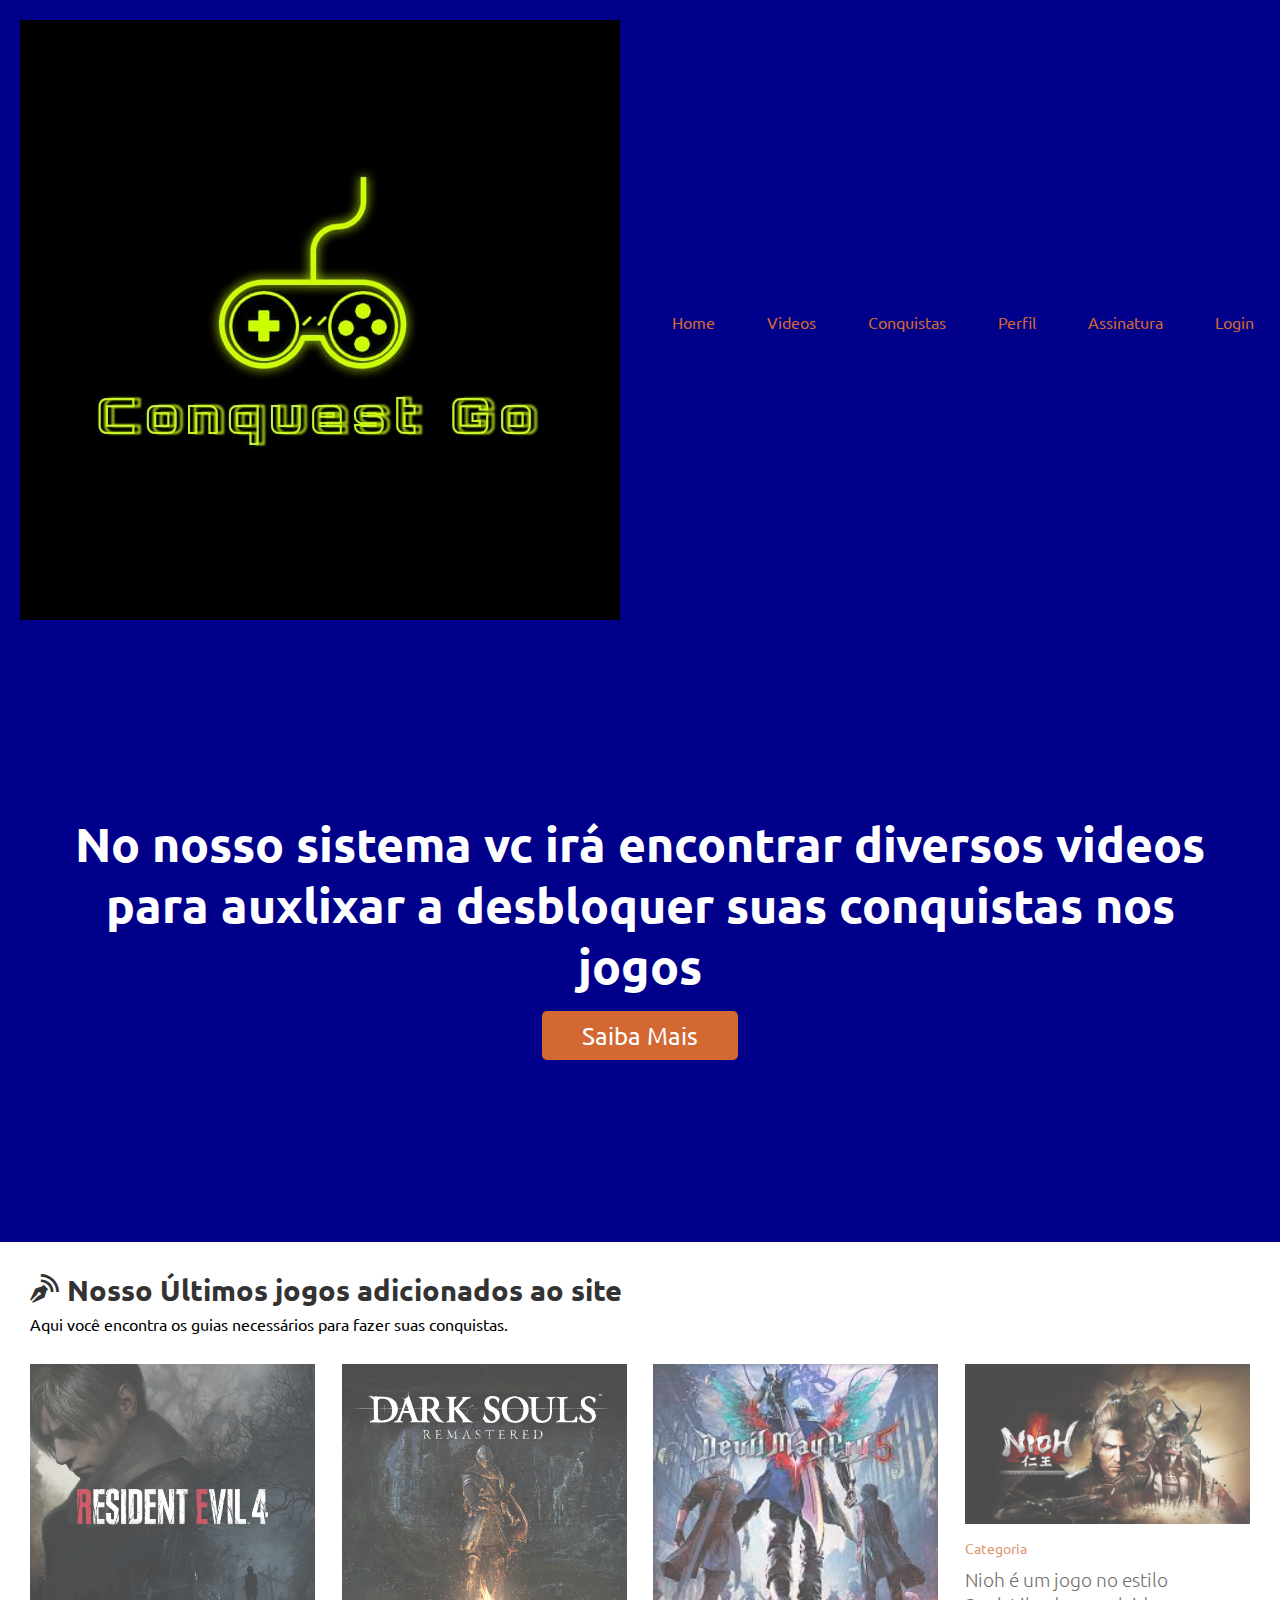
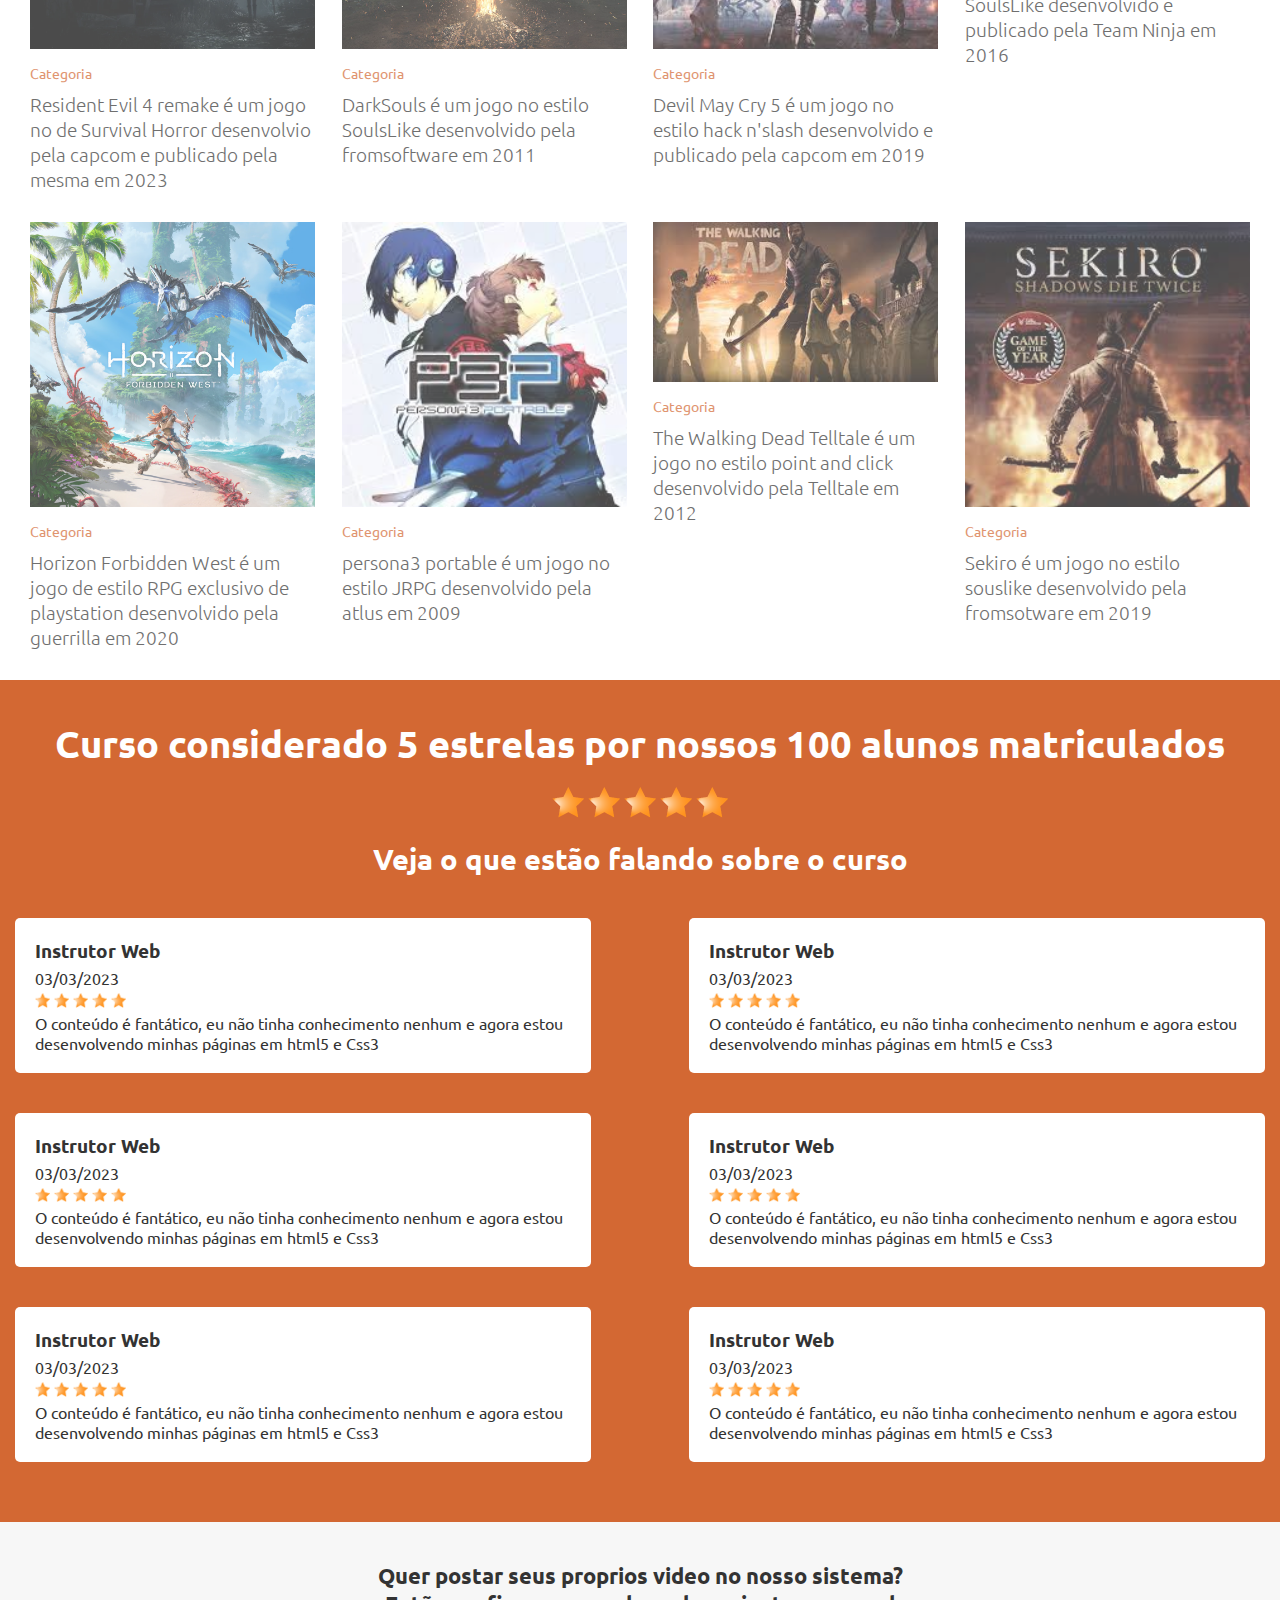
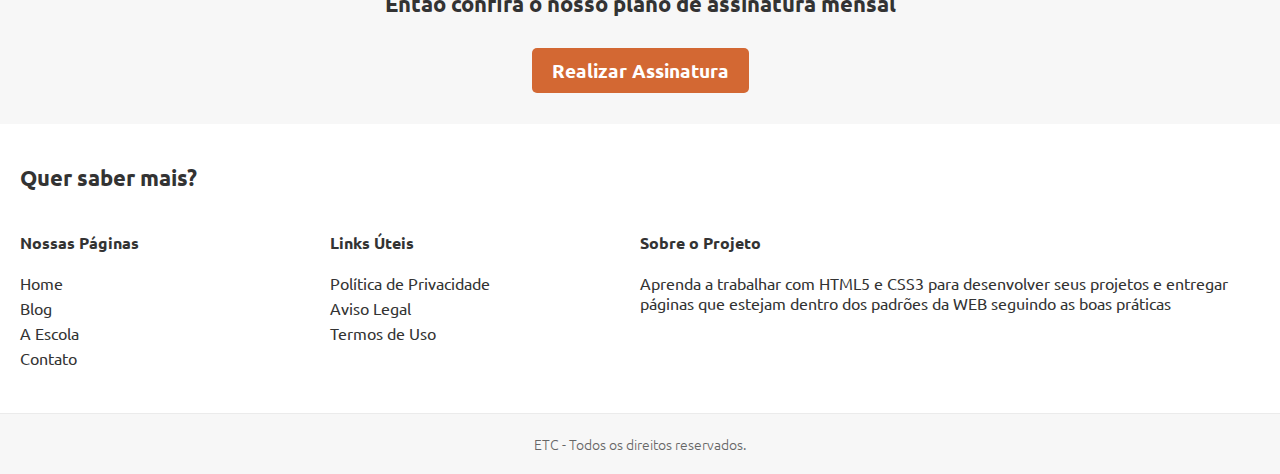
<file: CONQUESTGO/PROJ-VERSAO-FINAL/proj_final/index.html>
<!DOCTYPE html>
<html lang="pt-br">

<head>
    <meta charset="UTF-8">
    <meta http-equiv="X-UA-Compatible" content="IE=edge">
    <meta name="viewport" content="width=device-width, initial-scale=1.0">
    <link rel="preconnect" href="https://fonts.googleapis.com">
    <link rel="preconnect" href="https://fonts.gstatic.com" crossorigin>
    <link href="https://fonts.googleapis.com/css2?family=Ubuntu:wght@300;400;500&display=swap" rel="stylesheet">
    <link href="css/boot.css" rel="stylesheet">
    <link href="css/style.css" rel="stylesheet">
    <link href="css/fonticon.css" rel="stylesheet">
    <link rel="stylesheet" href="css/modal.css">
    <link rel="stylesheet" href="css/login.css">
    
    <title>ConquestGo</title>
</head>

<body>
    <!--DOBRA CABEÇALHO-->

    <header class="main_header">
        <div class="main_header_content">
            <a href="#" class="logo">
                <img src="img/logo.jpg" alt="Bem vindo ao site ConquestGo"
                    title="Bem vindo ao site de guia de jogos e conquistas ConquestGo"></a>

            <nav class="main_header_content_menu">
                <ul>
                    <li><a href="">Home</a></li>
                    <li><a href="">Videos</a></li>
                    <li><a href="">Conquistas</a></li>
                    <li><a href="#">Perfil</a></li>
                    <li><a href="#">Assinatura</a></li>
                    <li><a href="#" class="modal-link">Login</a></li>
                </ul>
            </nav>
        </div>
    </header>
    <!--FIM DOBRA CABEÇALHO-->

    <!-- POP LOGIN -->
    <div class="overlay"></div>
    <div class="modal">
        <div class="div_login">
            <form action="opcao.html" method="get">
                <h1>Login</h1>
                <br>
                <input type="text" name="name" placeholder="Nome" class="input">
                <br><br>
                <input type="password" name="password" placeholder="Senha" class="input">
                <br><br>
                <button class="button">Enviar</button>
            </form>
        </div>
    </div>

    <!-- FIM POP LOGIN -->



    <!--DOBRA PALCO PRINCIPAL-->

    <!--1ª DOBRA-->
    <main>
        <div class="main_cta">
            <article class="main_cta_content">
                <div class="main_cta_content_spacer">
                    <header>
                        <h1>No nosso sistema vc irá encontrar diversos videos<br> para auxlixar a desbloquer suas conquistas nos jogos
                        </h1>
                    </header>
                    <p><a href="#" class="btn">Saiba Mais</a></p>
                </div>
            </article>
        </div>
        <!--FIM 1ª DOBRA-->

        <!--INICIO SESSÃO SESSÃO DE ARTIGOS-->
        <section class="main_blog">
            <header class="main_blog_header">
                <h1 class="icon-blog">Nosso Últimos jogos adicionados ao site</h1>
                <p>Aqui você encontra os guias necessários para fazer suas conquistas.</p>
            </header>

            <article>
                <a href="#">
                    <img src="img/RE4.webp" width="200" alt="Imagem post" title="Imagem Post">
                </a>
                <p><a href="" class="category">Categoria</a></p>
                <h2><a href="" class="title">Resident Evil 4 remake é um jogo no de Survival Horror desenvolvio pela capcom e publicado pela mesma em 2023</a></h2>
            </article>

            <article>
                <a href="#">
                    <img src="img/DarkSouls.png" width="200" alt="Imagem post" title="Imagem Post">
                </a>
                <p><a href="" class="category">Categoria</a></p>
                <h2><a href="" class="title">DarkSouls é um jogo no estilo SoulsLike desenvolvido pela fromsoftware em 2011 </a></h2>
            </article>

            <article>
                <a href="#">
                    <img src="img/DMC.jpg" width="200" alt="Imagem post" title="Imagem Post">
                </a>
                <p><a href="" class="category">Categoria</a></p>
                <h2><a href="" class="title">Devil May Cry 5 é um jogo no estilo hack n'slash desenvolvido e publicado pela capcom em 2019</a></h2>
            </article>

            <article>
                <a href="#">
                    <img src="img/Nioh.jpg" width="" alt="Imagem post" title="Imagem Post">
                </a>
                <p><a href="" class="category">Categoria</a></p>
                <h2><a href="" class="title">Nioh é um jogo no estilo SoulsLike desenvolvido e publicado pela Team Ninja em 2016</a></h2>
            </article>

            <article>
                <a href="#">
                    <img src="img/HorizonForbidden.webp" width="" alt="Imagem post" title="Imagem Post">
                </a>
                <p><a href="" class="category">Categoria</a></p>
                <h2><a href="" class="title">Horizon Forbidden West é um jogo  de estilo RPG exclusivo de playstation desenvolvido pela guerrilla em 2020</a></h2>
            </article>

            <article>
                <a href="#">
                    <img src="img/persona3.jpg" width="" alt="Imagem post" title="Imagem Post">
                </a>
                <p><a href="" class="category">Categoria</a></p>
                <h2><a href="" class="title">persona3 portable é um jogo no estilo JRPG desenvolvido pela atlus em 2009</a></h2>
            </article>

            <article>
                <a href="#">
                    <img src="img/twd.jpg" width="" alt="Imagem post" title="Imagem Post">
                </a>
                <p><a href="" class="category">Categoria</a></p>
                <h2><a href="" class="title">The Walking Dead Telltale é um jogo no estilo point and click desenvolvido pela Telltale em 2012</a></h2>
            </article>

            <article>
                <a href="#">
                    <img src="img/Sekiro.jpg" width="" alt="Imagem post" title="Imagem Post">
                </a>
                <p><a href="" class="category">Categoria</a></p>
                <h2><a href="" class="title">Sekiro é um jogo no estilo souslike desenvolvido pela fromsotware em 2019</a></h2>
            </article>
        </section>

        <!--FIM SESSÃO SESSÃO DE ARTIGOS-->

        

            <!--INICIO DOBRA REVIEWS-->
            <div class="main_course_fullwidth" id="ancora">
                <div class="main_course_ratting_content">
                    <article class="main_course_rating_title">
                        <header>
                            <h2>Curso considerado 5 estrelas por nossos 100 alunos matriculados</h2>
                        </header>
                        <img src="img/star.png" alt="Estrela" title="Estrela">
                        <img src="img/star.png" alt="Estrela" title="Estrela">
                        <img src="img/star.png" alt="Estrela" title="Estrela">
                        <img src="img/star.png" alt="Estrela" title="Estrela">
                        <img src="img/star.png" alt="Estrela" title="Estrela">
                    </article>

                    <section class="main_course_ratting_content_comment">
                        <header>
                            <h2>Veja o que estão falando sobre o curso</h2>
                        </header>
                        <article>
                            <header>
                                <h3> Instrutor Web</h3>
                                <p>03/03/2023</p>
                                <img src="img/star.png" alt="Imagem" title="Imagem">
                                <img src="img/star.png" alt="Imagem" title="Imagem">
                                <img src="img/star.png" alt="Imagem" title="Imagem">
                                <img src="img/star.png" alt="Imagem" title="Imagem">
                                <img src="img/star.png" alt="Imagem" title="Imagem">
                            </header>
                            <p>O conteúdo é fantático, eu não tinha conhecimento nenhum e agora estou desenvolvendo
                                minhas
                                páginas em html5 e Css3</p>
                        </article>

                        <article>
                            <header>
                                <h3> Instrutor Web</h3>
                                <p>03/03/2023</p>
                                <img src="img/star.png" alt="Imagem" title="Imagem">
                                <img src="img/star.png" alt="Imagem" title="Imagem">
                                <img src="img/star.png" alt="Imagem" title="Imagem">
                                <img src="img/star.png" alt="Imagem" title="Imagem">
                                <img src="img/star.png" alt="Imagem" title="Imagem">
                            </header>
                            <p>O conteúdo é fantático, eu não tinha conhecimento nenhum e agora estou desenvolvendo
                                minhas
                                páginas em html5 e Css3</p>
                        </article>

                        <article>
                            <header>
                                <h3> Instrutor Web</h3>
                                <p>03/03/2023</p>
                                <img src="img/star.png" alt="Imagem" title="Imagem">
                                <img src="img/star.png" alt="Imagem" title="Imagem">
                                <img src="img/star.png" alt="Imagem" title="Imagem">
                                <img src="img/star.png" alt="Imagem" title="Imagem">
                                <img src="img/star.png" alt="Imagem" title="Imagem">
                            </header>
                            <p>O conteúdo é fantático, eu não tinha conhecimento nenhum e agora estou desenvolvendo
                                minhas
                                páginas em html5 e Css3</p>
                        </article>

                        <article>
                            <header>
                                <h3> Instrutor Web</h3>
                                <p>03/03/2023</p>
                                <img src="img/star.png" alt="Imagem" title="Imagem">
                                <img src="img/star.png" alt="Imagem" title="Imagem">
                                <img src="img/star.png" alt="Imagem" title="Imagem">
                                <img src="img/star.png" alt="Imagem" title="Imagem">
                                <img src="img/star.png" alt="Imagem" title="Imagem">
                            </header>
                            <p>O conteúdo é fantático, eu não tinha conhecimento nenhum e agora estou desenvolvendo
                                minhas
                                páginas em html5 e Css3</p>
                        </article>

                        <article>
                            <header>
                                <h3> Instrutor Web</h3>
                                <p>03/03/2023</p>
                                <img src="img/star.png" alt="Imagem" title="Imagem">
                                <img src="img/star.png" alt="Imagem" title="Imagem">
                                <img src="img/star.png" alt="Imagem" title="Imagem">
                                <img src="img/star.png" alt="Imagem" title="Imagem">
                                <img src="img/star.png" alt="Imagem" title="Imagem">
                            </header>
                            <p>O conteúdo é fantático, eu não tinha conhecimento nenhum e agora estou desenvolvendo
                                minhas
                                páginas em html5 e Css3</p>
                        </article>

                        <article>
                            <header>
                                <h3> Instrutor Web</h3>
                                <p>03/03/2023</p>
                                <img src="img/star.png" alt="Imagem" title="Imagem">
                                <img src="img/star.png" alt="Imagem" title="Imagem">
                                <img src="img/star.png" alt="Imagem" title="Imagem">
                                <img src="img/star.png" alt="Imagem" title="Imagem">
                                <img src="img/star.png" alt="Imagem" title="Imagem">
                            </header>
                            <p>O conteúdo é fantático, eu não tinha conhecimento nenhum e agora estou desenvolvendo
                                minhas
                                páginas em html5 e Css3</p>
                        </article>
                    </section>
                </div>
            </div>
        </section>
       
        <!-- INICIO DOBRA TUTOR -->
        
    </main>

    <!-- INICIO DOBRA RODAPÉ -->
    <section class="main_optin_footer">
        <div class="main_optin_footer_content">
            <header>
                <h1>Quer postar seus proprios video no nosso sistema?<br>Então confira o nosso plano de assinatura mensal</h1>
            </header>
            <article>
                <header>
                    <h2><a href="#" class="btn">Realizar Assinatura</a></h2>
                </header>
            </article>
        </div>
    </section>

    <section class="main_footer">
        <header>
            <h1>Quer saber mais?</h1>
        </header>

        <article class="main_footer_our_pages">
            <header>
                <h2>Nossas Páginas</h2>
            </header>
            <ul>
                <li><a href="#">Home</a></li>
                <li><a href="#">Blog</a></li>
                <li><a href="#">A Escola</a></li>
                <li><a href="#">Contato</a></li>
            </ul>
        </article>

        <article class="main_footer_links">
            <header>
                <h2>Links Úteis</h2>
            </header>
            <ul>
                <li><a href="#">Política de Privacidade</a></li>
                <li><a href="#">Aviso Legal</a></li>
                <li><a href="#">Termos de Uso</a></li>
            </ul>
        </article>

        <article class="main_footer_about">
            <header>
                <h2>Sobre o Projeto</h2>
            </header>
            <p>Aprenda a trabalhar com HTML5 e CSS3 para desenvolver seus projetos e entregar páginas que estejam dentro
                dos padrões da WEB seguindo as boas práticas</p>
        </article>
    </section>
    <footer class="main_footer_rights">
        <p>ETC - Todos os direitos reservados.</p>
    </footer>
    <!-- FIM DOBRA RODAPÉ -->
</body>
<script>
    // Seleciona o link e a janela modal
    var link = document.querySelector('.modal-link');
    var modal = document.querySelector('.modal');
    var overlay = document.querySelector('.overlay');

    // Adiciona um listener de evento para o link
    link.addEventListener('click', function (event) {
        event.preventDefault(); // previne o comportamento padrão do link (navegar para outra página)

        overlay.style.display = 'block'; // exibe a camada escura
        modal.style.display = 'block'; // exibe a janela modal
    });

    // Adiciona um listener de evento para a camada escura
    overlay.addEventListener('click', function () {
        overlay.style.display = 'none'; // oculta a camada escura
        modal.style.display = 'none'; // oculta a janela modal
    });
</script>

</html>
</file>
<file: CONQUESTGO/PROJ-VERSAO-FINAL/proj_final/css/boot.css>
*{
    padding: 0;
    margin: 0;
    box-sizing: border-box;
    text-decoration: none;
    font-size: 1em;
    font-family: 'Ubuntu', sans-serif;
}
</file>
<file: CONQUESTGO/PROJ-VERSAO-FINAL/proj_final/css/style.css>
/*Topo*/
.main_header {
    width: 100%;
    background-color:darkblue;


}

.main_header .main_header_content {
    max-width: 1300px;
    margin: 0 auto;
    display: flex;
    flex-wrap: wrap;
}

.main_header .main_header_content .logo {
    flex-basis: 330px;
    padding: 20px;
    width: 290px;
}

.main_header .main_header_content .main_header_content_menu {
    flex-basis: calc(100% - 330px);
    display: flex;
    justify-content: flex-end;
}

.main_header_content_menu ul {
    display: flex;
    align-items: stretch;
}

.main_header_content_menu ul li {
    list-style: none;
    display: flex;
    align-items: center;

}

.main_header_content_menu ul li a{
    padding: 0 26px;
    display: flex;
    align-items: center;
    height: 100%;
    color:#d36833;
}

.main_header_content_menu ul li a:hover{
    color:#fff;
    background-color: #d36833;
}
/*FIM - TOPO*/


/*INICIO - 1ª DOBRA*/

.main_cta{
    width:100%;
    background-color:darkblue; 
    background-repeat: no-repeat;
    background-position: center center;
    background-size: cover;
}
.main_cta .main_cta_content{
    max-width: 1300px;
    margin:0 auto;
}
.main_cta .main_cta_content h1{
    font-size: 3em;
    color:#fff;
    font-weight: 700;
    text-align: center;
}

.main_cta .main_cta_content p{
    font-size: 1.875em;
    color: #fff;
    font-weight: 400;
    text-align: center;
    margin: 20px 0;
}
.main_cta .main_cta_content .btn{
    background-color: #d36833;
    color:#fff;
    font-size: 0.8em;
    padding: 10px 40px;
    border-radius: 5px;
    -moz-border-radius:5px;
    -webkit-border-radius:5px;
}

.main_cta .main_cta_content .main_cta_content_spacer{
    margin:0 auto;
    max-width: 1300px;
    padding: 170px 40px;
}

/*FIM - 1ª DOBRA*/

/*INICIO SESSÃO DE ARTIGOS*/
.main_blog{
    max-width: calc(1300px - 40px);
    padding:0 20px;
    margin: 0 auto;
    display: flex;
    justify-content: space-between;
    flex-wrap: wrap;

}

.main_blog_header{
    flex-basis: 100%;
    margin: 30px 0;
}

.main_blog_header h1{
color:#333;
margin-bottom: 5px;
font-size: 1.8em;
}

.main_blog article{
flex-basis: calc(25% - 20px);
margin-bottom: 30px;
opacity: 0.7;
}


.main_blog article:hover{
     opacity:1;
    }

    
.main_blog article p{
   margin: 10px 0;
  
}

.main_blog article img{
    width: 100%;
}

.category{
    margin: 10px 0;
    font-size: 0.875em;
    color:#d36833;
}

.main_blog article h2{
    font-weight: 300;
    color:#333;
    font-size: 1.2em;
}

.main_blog article h2 a{
    color:#333;
}
/*FIM SESSÃO DE ARTIGOS*/


/*INICIO SESSÃO OPTIN*/

.opt_in{
    width: 100%;
    background-color: #2d3142;
    margin: 40px 0;

}
.opt_in_content{
    max-width: calc(1300px - 40px);
    padding: 40px 20px;
    margin: 0 auto;
    display: flex;
}
.opt_in_content header, .opt_in_content form{
    flex-basis: 50%;

}

.opt_in_content header h1{
    color:#fff;
    margin-right: 20px;
    text-align: right;
    font-size: 1.2em;
    font-weight:400;
}

.opt_in_content header p{
    color:#fff;
    margin-right: 20px;
    text-align: right;
    font-size: 0.875em;
}

.opt_in_content form{
    display: flex;
    justify-content:space-between ;

}

.opt_in_content form input[type=text]{
    flex-basis: 37%;
    border-radius: 10px;
    -moz-border-radius: 10px;
    -webkit-border-radius: 10px;
    border: none;
    padding: 0 10px;
}

.opt_in_content form input[type=email]{
    flex-basis: 37%;
    border-radius: 10px;
    -moz-border-radius: 10px;
    -webkit-border-radius: 10px;
    border: none;
    padding: 0 10px;
}

.opt_in_content form button{
    flex-basis: 20%;
    border-radius: 10px;
    background-color:#d36833;
    color: #fff;
    border: none;
    font-size: 0.875em;
}
/*FIM SESSÃO OPTIN*/

/*INCICIO DOBRA CURSOS*/
.main_course{
    width:100%;
}

.main_course_header{
    max-width: 780px;
    margin: 0 auto;
    text-align: center;
    color: #333;
    margin-bottom: 40px;
}

.main_course_header img{
    margin-bottom: 20px;
}

.main_course_header h1{
    font-size: 3em;
    margin-bottom: 10px;
    color: #333;
}

.main_course_content{
    max-width: 1300px;
    margin: 0 auto;
    display: flex;
    flex-wrap: wrap;
    justify-content: space-around;
    margin-bottom: 40px;
    

}
.main_course_content article{
    flex-basis:48%;
    margin: 20px 0;
    background-color: #ebebeb;
    border-radius: 5px;
    -moz-border-radius:5px;
    -webkit-border-radius:5px;
    padding: 20px;
}

.main_course_content article h2{
    font-size: 1.3em;
    color: #333;
    margin-bottom: 4px;
}

.main_course_content article p{
    font-size: 0.9em;
    color: #333;
    
}
/*FIM DOBRA CURSOS*/

/*INICIO DOBRA REVIEWS*/
.main_course_fullwidth{
    width: 100%;
    background-color: #d36833;
    padding: 40px 0;
}

.main_course_ratting_content{
    max-width: 1300px;
    margin: 0 auto;
}

.main_course_rating_title{
    color:#fff;
    text-align: center;
}

.main_course_rating_title h2{
    font-size: 2.4em;
    margin-bottom: 20px;
}

.main_course_ratting_content_comment{
    display: flex;
    flex-wrap: wrap;
    justify-content: space-between;
}

.main_course_ratting_content_comment>header{
    flex-basis: 100%;
    color:#fff;
    text-align: center;
    margin-top:20px;
    font-size: 1.8em;
    margin-bottom:20px;
}

.main_course_ratting_content_comment > article{
    flex-basis:45%;
    margin: 20px 15px;
    background-color: #fff;
    border-radius: 5px;
    -moz-border-radius:5px;
    -webkit-border-radius:5px;
    padding: 20px;
    color: #333;
}

.main_course_ratting_content_comment > article h3{
    font-size: 1.2em;
    margin-bottom: 4px;
}

.main_course_ratting_content_comment > article img{
    width: 15px;
    margin-top: 5px;
    margin-bottom: 2px;
}
/*FIM DOBRA REVIEWS*/

/*INICIO DOBRA A ESCOLA*/
.main_school{
    width: 100%;
}

.main_school_content{
    max-width: 1300px;
    margin: 0 50px;
    display: flex;
    flex-wrap: wrap;
    justify-content: space-between;
}

.main_school_header{
    flex-basis: 100%;
    padding: 40px 0;
    color: #333;
}

.main_school_header h1{
    font-size: 2.2em;
    margin-bottom: 10px;
}
.main_school_content_left{
    flex-basis: calc(70% - 20px);
}

.main_school_content_left_content > header >p{
    padding: 10px 10px;
    background-color: #2d3142;
    border-radius: 5px;
    -moz-border-radius:5px;
    -webkit-border-radius:5px;
    color:#fff;
    margin-bottom: 20px;
}

.main_school_content_left_content > header >p span{
    margin-left: 20px;
}

.main_school_content_left_content > header >p a{
color: #fff;
font-size: 0.9em;
}

.main_school_content_left_social_network a:hover{
    text-decoration: underline;
}

.main_school_content_left_content > header >h2 {
    font-size: 1.2em;
    margin-bottom: 20px;
}

.main_school_content_left_content>p{
    margin-bottom: 20px;
}

.main_school_content_right{
    flex-basis: 30%;
   
}

.main_school_content_right img{
       width: 100%;
       border-radius: 50%;
       -moz-border-radius: 50%;
       -webkit-border-radius: 50%;
}


.main_school_list{
    width: 100%;
    background-color: #ebebeb;
    border-radius: 5px;
    -moz-border-radius: 5px;
    -webkit-border-radius: 5px;
    padding: 20px;
    display: flex;
    flex-wrap: wrap;
    justify-content: space-between;
}

.main_school_list > header{
    flex-basis: 100%;
    color: #d36833;
    margin-bottom: 20px;
}

.main_school_list >article{
    flex-basis: calc(50% - 10px);
    margin:4px 0;
}

.main_school_list >article h3{
    font-weight: 300;
}

.main_school_adress{
    flex-basis: 100%;
    padding: 55px 0;
    text-align: center;
}

.main_school_adress h2{
    font-size: 1.5em;
    margin-bottom: 5px;
}

/*FIM DOBRA A ESCOLA*/


/* INICIO DOBRA TUTOR */
.main_tutor{
    width: 100%;
    background-color: #2d3142;
}

.main_tutor_content{
    max-width: calc(1300px  - 80px);
    padding: 40px;
    margin: 0 auto;
    color:#fff;
    text-align: center;
}

.main_tutor_content>header h1{
    font-size: 2rem;
    margin-bottom: 4px;
}
.main_tutor_content_img{
    margin: 20px auto;
}

.main_tutor_content_img img{
    max-width: 200px;
    border-radius: 50%;
    padding: 3px;
    background-color: #fff;
}
.main_tutor_content_history h2{
    font-size: 1.2rem;
    margin-bottom: 20px;
    
}

.main_tutor_content_history p{
    margin-bottom: 20px;
    padding: 0 20px;
}

.main_tutor_social_network{
    max-width: 800px;
    margin: 0 auto;
    background-color: #d36833;
    border-radius: 5px;
    padding: 20px;
    
    
}
.main_tutor_social_network>header{
    flex-basis: 100%;
    font-size: 1.2rem;
    margin-bottom: 20px;
}

.main_tutor_social_network>article{
    flex-basis: 50%;
    display: flex;
    flex-wrap: wrap;
    justify-content: space-around;
   
   
}

.main_tutor_social_network>article h3{
   font-size: 0.8rem;
   margin-bottom: 10px;
}

.main_tutor_social_network>article h3 a{
    background-color:#fff;
    color: #d36833;
    border-radius: 5px;
    padding: 10px 20px;
    display: flex;
}

.main_tutor_social_network>article h3 a:hover{
    background-color: #2d3142;
    color: #fff;
}
/* FIM DOBRA TUTOR */

/* INICIO DOBRA RODAPÉ */
.main_optin_footer{
    width: 100%;
    background-color: #f7f7f7;
}
.main_optin_footer_content{
    max-width: 1300px;
    padding: 40px 0;
    text-align: center;
    color: #333;
    margin: 0 auto;
}
.main_optin_footer_content header h1{
    font-size: 1.4rem;
    margin-bottom: 40px;
}
.main_optin_footer_content .btn{
    color:#fff;
    background-color: #d36833;
    padding: 10px 20px;
    border-radius: 5px;
    font-size: 1.2rem;
}
.main_footer{
   max-width: 1300px;
   padding: 40px 0;
   display: flex;
   flex-wrap: wrap;
   justify-content: space-between;
   margin: 0 20px;
   color:#333;
}
.main_footer header{
    flex-basis: 100%;
}
.main_footer header h1{
    font-size: 1.4rem;
    margin-bottom: 40px;
}
.main_footer article h2{
    margin-bottom: 20px;
}
.main_footer article ul li{
    list-style: none;
    margin: 5px 0;
}
.main_footer article ul li a{
    color:#333;
}
.main_footer article ul li a:hover{
    text-decoration: underline;
}
.main_footer_our_pages, .main_footer_links{
    flex-basis: 25%;
    
}

.main_footer_about{
    flex-basis: 50%;
}

.main_footer_rights{
    width: 100%;
    background-color: #f7f7f7;
    text-align: center;
    padding: 20px 0;
    font-size: 0.9rem;
    color:#666;
    font-weight: 300;
    border-top: 1px solid #ebebeb;
}
/* FIM DOBRA RODAPÉ */
</file>
<file: CONQUESTGO/PROJ-VERSAO-FINAL/proj_final/css/fonticon.css>
@font-face {
    font-family: 'icomoon';
    src:    url('fonts/icomoon.eot?y0waze');
    src:    url('fonts/icomoon.eot?y0waze#iefix') format('embedded-opentype'),
        url('fonts/icomoon.ttf?y0waze') format('truetype'),
        url('fonts/icomoon.woff?y0waze') format('woff'),
        url('fonts/icomoon.svg?y0waze#icomoon') format('svg');
    font-weight: normal;
    font-style: normal;
}

[class^="icon-"]:before, [class*=" icon-"]:before {
    font-family: 'icomoon';
    speak: none;
    font-style: normal;
    font-weight: normal;
    font-variant: normal;
    text-transform: none;
    line-height: 1.2;
    font-size: 1em;
    margin-right: 8px;


    /* Render Font */
    -webkit-font-smoothing: antialiased;
    -moz-osx-font-smoothing: grayscale;
}

.icon-notext,
.icon-notext:before{
    margin: 0 !important;
    text-align: center;
}

.icon-home:before {
    content: "\e900";
}
.icon-home2:before {
    content: "\e901";
}
.icon-home3:before {
    content: "\e902";
}
.icon-office:before {
    content: "\e903";
}
.icon-newspaper:before {
    content: "\e904";
}
.icon-pencil:before {
    content: "\e905";
}
.icon-pencil2:before {
    content: "\e906";
}
.icon-quill:before {
    content: "\e907";
}
.icon-pen:before {
    content: "\e908";
}
.icon-blog:before {
    content: "\e909";
}
.icon-eyedropper:before {
    content: "\e90a";
}
.icon-droplet:before {
    content: "\e90b";
}
.icon-paint-format:before {
    content: "\e90c";
}
.icon-image:before {
    content: "\e90d";
}
.icon-images:before {
    content: "\e90e";
}
.icon-camera:before {
    content: "\e90f";
}
.icon-headphones:before {
    content: "\e910";
}
.icon-music:before {
    content: "\e911";
}
.icon-play:before {
    content: "\e912";
}
.icon-film:before {
    content: "\e913";
}
.icon-video-camera:before {
    content: "\e914";
}
.icon-dice:before {
    content: "\e915";
}
.icon-pacman:before {
    content: "\e916";
}
.icon-spades:before {
    content: "\e917";
}
.icon-clubs:before {
    content: "\e918";
}
.icon-diamonds:before {
    content: "\e919";
}
.icon-bullhorn:before {
    content: "\e91a";
}
.icon-connection:before {
    content: "\e91b";
}
.icon-podcast:before {
    content: "\e91c";
}
.icon-feed:before {
    content: "\e91d";
}
.icon-mic:before {
    content: "\e91e";
}
.icon-book:before {
    content: "\e91f";
}
.icon-books:before {
    content: "\e920";
}
.icon-library:before {
    content: "\e921";
}
.icon-file-text:before {
    content: "\e922";
}
.icon-profile:before {
    content: "\e923";
}
.icon-file-empty:before {
    content: "\e924";
}
.icon-files-empty:before {
    content: "\e925";
}
.icon-file-text2:before {
    content: "\e926";
}
.icon-file-picture:before {
    content: "\e927";
}
.icon-file-music:before {
    content: "\e928";
}
.icon-file-play:before {
    content: "\e929";
}
.icon-file-video:before {
    content: "\e92a";
}
.icon-file-zip:before {
    content: "\e92b";
}
.icon-copy:before {
    content: "\e92c";
}
.icon-paste:before {
    content: "\e92d";
}
.icon-stack:before {
    content: "\e92e";
}
.icon-folder:before {
    content: "\e92f";
}
.icon-folder-open:before {
    content: "\e930";
}
.icon-folder-plus:before {
    content: "\e931";
}
.icon-folder-minus:before {
    content: "\e932";
}
.icon-folder-download:before {
    content: "\e933";
}
.icon-folder-upload:before {
    content: "\e934";
}
.icon-price-tag:before {
    content: "\e935";
}
.icon-price-tags:before {
    content: "\e936";
}
.icon-barcode:before {
    content: "\e937";
}
.icon-qrcode:before {
    content: "\e938";
}
.icon-ticket:before {
    content: "\e939";
}
.icon-cart:before {
    content: "\e93a";
}
.icon-coin-dollar:before {
    content: "\e93b";
}
.icon-coin-euro:before {
    content: "\e93c";
}
.icon-coin-pound:before {
    content: "\e93d";
}
.icon-coin-yen:before {
    content: "\e93e";
}
.icon-credit-card:before {
    content: "\e93f";
}
.icon-calculator:before {
    content: "\e940";
}
.icon-lifebuoy:before {
    content: "\e941";
}
.icon-phone:before {
    content: "\e942";
}
.icon-phone-hang-up:before {
    content: "\e943";
}
.icon-address-book:before {
    content: "\e944";
}
.icon-envelop:before {
    content: "\e945";
}
.icon-pushpin:before {
    content: "\e946";
}
.icon-location:before {
    content: "\e947";
}
.icon-location2:before {
    content: "\e948";
}
.icon-compass:before {
    content: "\e949";
}
.icon-compass2:before {
    content: "\e94a";
}
.icon-map:before {
    content: "\e94b";
}
.icon-map2:before {
    content: "\e94c";
}
.icon-history:before {
    content: "\e94d";
}
.icon-clock:before {
    content: "\e94e";
}
.icon-clock2:before {
    content: "\e94f";
}
.icon-alarm:before {
    content: "\e950";
}
.icon-bell:before {
    content: "\e951";
}
.icon-stopwatch:before {
    content: "\e952";
}
.icon-calendar:before {
    content: "\e953";
}
.icon-printer:before {
    content: "\e954";
}
.icon-keyboard:before {
    content: "\e955";
}
.icon-display:before {
    content: "\e956";
}
.icon-laptop:before {
    content: "\e957";
}
.icon-mobile:before {
    content: "\e958";
}
.icon-mobile2:before {
    content: "\e959";
}
.icon-tablet:before {
    content: "\e95a";
}
.icon-tv:before {
    content: "\e95b";
}
.icon-drawer:before {
    content: "\e95c";
}
.icon-drawer2:before {
    content: "\e95d";
}
.icon-box-add:before {
    content: "\e95e";
}
.icon-box-remove:before {
    content: "\e95f";
}
.icon-download:before {
    content: "\e960";
}
.icon-upload:before {
    content: "\e961";
}
.icon-floppy-disk:before {
    content: "\e962";
}
.icon-drive:before {
    content: "\e963";
}
.icon-database:before {
    content: "\e964";
}
.icon-undo:before {
    content: "\e965";
}
.icon-redo:before {
    content: "\e966";
}
.icon-undo2:before {
    content: "\e967";
}
.icon-redo2:before {
    content: "\e968";
}
.icon-forward:before {
    content: "\e969";
}
.icon-reply:before {
    content: "\e96a";
}
.icon-bubble:before {
    content: "\e96b";
}
.icon-bubbles:before {
    content: "\e96c";
}
.icon-bubbles2:before {
    content: "\e96d";
}
.icon-bubble2:before {
    content: "\e96e";
}
.icon-bubbles3:before {
    content: "\e96f";
}
.icon-bubbles4:before {
    content: "\e970";
}
.icon-user:before {
    content: "\e971";
}
.icon-users:before {
    content: "\e972";
}
.icon-user-plus:before {
    content: "\e973";
}
.icon-user-minus:before {
    content: "\e974";
}
.icon-user-check:before {
    content: "\e975";
}
.icon-user-tie:before {
    content: "\e976";
}
.icon-quotes-left:before {
    content: "\e977";
}
.icon-quotes-right:before {
    content: "\e978";
}
.icon-hour-glass:before {
    content: "\e979";
}
.icon-spinner:before {
    content: "\e97a";
}
.icon-spinner2:before {
    content: "\e97b";
}
.icon-spinner3:before {
    content: "\e97c";
}
.icon-spinner4:before {
    content: "\e97d";
}
.icon-spinner5:before {
    content: "\e97e";
}
.icon-spinner6:before {
    content: "\e97f";
}
.icon-spinner7:before {
    content: "\e980";
}
.icon-spinner8:before {
    content: "\e981";
}
.icon-spinner9:before {
    content: "\e982";
}
.icon-spinner10:before {
    content: "\e983";
}
.icon-spinner11:before {
    content: "\e984";
}
.icon-binoculars:before {
    content: "\e985";
}
.icon-search:before {
    content: "\e986";
}
.icon-zoom-in:before {
    content: "\e987";
}
.icon-zoom-out:before {
    content: "\e988";
}
.icon-enlarge:before {
    content: "\e989";
}
.icon-shrink:before {
    content: "\e98a";
}
.icon-enlarge2:before {
    content: "\e98b";
}
.icon-shrink2:before {
    content: "\e98c";
}
.icon-key:before {
    content: "\e98d";
}
.icon-key2:before {
    content: "\e98e";
}
.icon-lock:before {
    content: "\e98f";
}
.icon-unlocked:before {
    content: "\e990";
}
.icon-wrench:before {
    content: "\e991";
}
.icon-equalizer:before {
    content: "\e992";
}
.icon-equalizer2:before {
    content: "\e993";
}
.icon-cog:before {
    content: "\e994";
}
.icon-cogs:before {
    content: "\e995";
}
.icon-hammer:before {
    content: "\e996";
}
.icon-magic-wand:before {
    content: "\e997";
}
.icon-aid-kit:before {
    content: "\e998";
}
.icon-bug:before {
    content: "\e999";
}
.icon-pie-chart:before {
    content: "\e99a";
}
.icon-stats-dots:before {
    content: "\e99b";
}
.icon-stats-bars:before {
    content: "\e99c";
}
.icon-stats-bars2:before {
    content: "\e99d";
}
.icon-trophy:before {
    content: "\e99e";
}
.icon-gift:before {
    content: "\e99f";
}
.icon-glass:before {
    content: "\e9a0";
}
.icon-glass2:before {
    content: "\e9a1";
}
.icon-mug:before {
    content: "\e9a2";
}
.icon-spoon-knife:before {
    content: "\e9a3";
}
.icon-leaf:before {
    content: "\e9a4";
}
.icon-rocket:before {
    content: "\e9a5";
}
.icon-meter:before {
    content: "\e9a6";
}
.icon-meter2:before {
    content: "\e9a7";
}
.icon-hammer2:before {
    content: "\e9a8";
}
.icon-fire:before {
    content: "\e9a9";
}
.icon-lab:before {
    content: "\e9aa";
}
.icon-magnet:before {
    content: "\e9ab";
}
.icon-bin:before {
    content: "\e9ac";
}
.icon-bin2:before {
    content: "\e9ad";
}
.icon-briefcase:before {
    content: "\e9ae";
}
.icon-airplane:before {
    content: "\e9af";
}
.icon-truck:before {
    content: "\e9b0";
}
.icon-road:before {
    content: "\e9b1";
}
.icon-accessibility:before {
    content: "\e9b2";
}
.icon-target:before {
    content: "\e9b3";
}
.icon-shield:before {
    content: "\e9b4";
}
.icon-power:before {
    content: "\e9b5";
}
.icon-switch:before {
    content: "\e9b6";
}
.icon-power-cord:before {
    content: "\e9b7";
}
.icon-clipboard:before {
    content: "\e9b8";
}
.icon-list-numbered:before {
    content: "\e9b9";
}
.icon-list:before {
    content: "\e9ba";
}
.icon-list2:before {
    content: "\e9bb";
}
.icon-tree:before {
    content: "\e9bc";
}
.icon-menu:before {
    content: "\e9bd";
}
.icon-menu2:before {
    content: "\e9be";
}
.icon-menu3:before {
    content: "\e9bf";
}
.icon-menu4:before {
    content: "\e9c0";
}
.icon-cloud:before {
    content: "\e9c1";
}
.icon-cloud-download:before {
    content: "\e9c2";
}
.icon-cloud-upload:before {
    content: "\e9c3";
}
.icon-cloud-check:before {
    content: "\e9c4";
}
.icon-download2:before {
    content: "\e9c5";
}
.icon-upload2:before {
    content: "\e9c6";
}
.icon-download3:before {
    content: "\e9c7";
}
.icon-upload3:before {
    content: "\e9c8";
}
.icon-sphere:before {
    content: "\e9c9";
}
.icon-earth:before {
    content: "\e9ca";
}
.icon-link:before {
    content: "\e9cb";
}
.icon-flag:before {
    content: "\e9cc";
}
.icon-attachment:before {
    content: "\e9cd";
}
.icon-eye:before {
    content: "\e9ce";
}
.icon-eye-plus:before {
    content: "\e9cf";
}
.icon-eye-minus:before {
    content: "\e9d0";
}
.icon-eye-blocked:before {
    content: "\e9d1";
}
.icon-bookmark:before {
    content: "\e9d2";
}
.icon-bookmarks:before {
    content: "\e9d3";
}
.icon-sun:before {
    content: "\e9d4";
}
.icon-contrast:before {
    content: "\e9d5";
}
.icon-brightness-contrast:before {
    content: "\e9d6";
}
.icon-star-empty:before {
    content: "\e9d7";
}
.icon-star-half:before {
    content: "\e9d8";
}
.icon-star-full:before {
    content: "\e9d9";
}
.icon-heart:before {
    content: "\e9da";
}
.icon-heart-broken:before {
    content: "\e9db";
}
.icon-man:before {
    content: "\e9dc";
}
.icon-woman:before {
    content: "\e9dd";
}
.icon-man-woman:before {
    content: "\e9de";
}
.icon-happy:before {
    content: "\e9df";
}
.icon-happy2:before {
    content: "\e9e0";
}
.icon-smile:before {
    content: "\e9e1";
}
.icon-smile2:before {
    content: "\e9e2";
}
.icon-tongue:before {
    content: "\e9e3";
}
.icon-tongue2:before {
    content: "\e9e4";
}
.icon-sad:before {
    content: "\e9e5";
}
.icon-sad2:before {
    content: "\e9e6";
}
.icon-wink:before {
    content: "\e9e7";
}
.icon-wink2:before {
    content: "\e9e8";
}
.icon-grin:before {
    content: "\e9e9";
}
.icon-grin2:before {
    content: "\e9ea";
}
.icon-cool:before {
    content: "\e9eb";
}
.icon-cool2:before {
    content: "\e9ec";
}
.icon-angry:before {
    content: "\e9ed";
}
.icon-angry2:before {
    content: "\e9ee";
}
.icon-evil:before {
    content: "\e9ef";
}
.icon-evil2:before {
    content: "\e9f0";
}
.icon-shocked:before {
    content: "\e9f1";
}
.icon-shocked2:before {
    content: "\e9f2";
}
.icon-baffled:before {
    content: "\e9f3";
}
.icon-baffled2:before {
    content: "\e9f4";
}
.icon-confused:before {
    content: "\e9f5";
}
.icon-confused2:before {
    content: "\e9f6";
}
.icon-neutral:before {
    content: "\e9f7";
}
.icon-neutral2:before {
    content: "\e9f8";
}
.icon-hipster:before {
    content: "\e9f9";
}
.icon-hipster2:before {
    content: "\e9fa";
}
.icon-wondering:before {
    content: "\e9fb";
}
.icon-wondering2:before {
    content: "\e9fc";
}
.icon-sleepy:before {
    content: "\e9fd";
}
.icon-sleepy2:before {
    content: "\e9fe";
}
.icon-frustrated:before {
    content: "\e9ff";
}
.icon-frustrated2:before {
    content: "\ea00";
}
.icon-crying:before {
    content: "\ea01";
}
.icon-crying2:before {
    content: "\ea02";
}
.icon-point-up:before {
    content: "\ea03";
}
.icon-point-right:before {
    content: "\ea04";
}
.icon-point-down:before {
    content: "\ea05";
}
.icon-point-left:before {
    content: "\ea06";
}
.icon-warning:before {
    content: "\ea07";
}
.icon-notification:before {
    content: "\ea08";
}
.icon-question:before {
    content: "\ea09";
}
.icon-plus:before {
    content: "\ea0a";
}
.icon-minus:before {
    content: "\ea0b";
}
.icon-info:before {
    content: "\ea0c";
}
.icon-cancel-circle:before {
    content: "\ea0d";
}
.icon-blocked:before {
    content: "\ea0e";
}
.icon-cross:before {
    content: "\ea0f";
}
.icon-checkmark:before {
    content: "\ea10";
}
.icon-checkmark2:before {
    content: "\ea11";
}
.icon-spell-check:before {
    content: "\ea12";
}
.icon-enter:before {
    content: "\ea13";
}
.icon-exit:before {
    content: "\ea14";
}
.icon-play2:before {
    content: "\ea15";
}
.icon-pause:before {
    content: "\ea16";
}
.icon-stop:before {
    content: "\ea17";
}
.icon-previous:before {
    content: "\ea18";
}
.icon-next:before {
    content: "\ea19";
}
.icon-backward:before {
    content: "\ea1a";
}
.icon-forward2:before {
    content: "\ea1b";
}
.icon-play3:before {
    content: "\ea1c";
}
.icon-pause2:before {
    content: "\ea1d";
}
.icon-stop2:before {
    content: "\ea1e";
}
.icon-backward2:before {
    content: "\ea1f";
}
.icon-forward3:before {
    content: "\ea20";
}
.icon-first:before {
    content: "\ea21";
}
.icon-last:before {
    content: "\ea22";
}
.icon-previous2:before {
    content: "\ea23";
}
.icon-next2:before {
    content: "\ea24";
}
.icon-eject:before {
    content: "\ea25";
}
.icon-volume-high:before {
    content: "\ea26";
}
.icon-volume-medium:before {
    content: "\ea27";
}
.icon-volume-low:before {
    content: "\ea28";
}
.icon-volume-mute:before {
    content: "\ea29";
}
.icon-volume-mute2:before {
    content: "\ea2a";
}
.icon-volume-increase:before {
    content: "\ea2b";
}
.icon-volume-decrease:before {
    content: "\ea2c";
}
.icon-loop:before {
    content: "\ea2d";
}
.icon-loop2:before {
    content: "\ea2e";
}
.icon-infinite:before {
    content: "\ea2f";
}
.icon-shuffle:before {
    content: "\ea30";
}
.icon-arrow-up-left:before {
    content: "\ea31";
}
.icon-arrow-up:before {
    content: "\ea32";
}
.icon-arrow-up-right:before {
    content: "\ea33";
}
.icon-arrow-right:before {
    content: "\ea34";
}
.icon-arrow-down-right:before {
    content: "\ea35";
}
.icon-arrow-down:before {
    content: "\ea36";
}
.icon-arrow-down-left:before {
    content: "\ea37";
}
.icon-arrow-left:before {
    content: "\ea38";
}
.icon-arrow-up-left2:before {
    content: "\ea39";
}
.icon-arrow-up2:before {
    content: "\ea3a";
}
.icon-arrow-up-right2:before {
    content: "\ea3b";
}
.icon-arrow-right2:before {
    content: "\ea3c";
}
.icon-arrow-down-right2:before {
    content: "\ea3d";
}
.icon-arrow-down2:before {
    content: "\ea3e";
}
.icon-arrow-down-left2:before {
    content: "\ea3f";
}
.icon-arrow-left2:before {
    content: "\ea40";
}
.icon-circle-up:before {
    content: "\ea41";
}
.icon-circle-right:before {
    content: "\ea42";
}
.icon-circle-down:before {
    content: "\ea43";
}
.icon-circle-left:before {
    content: "\ea44";
}
.icon-tab:before {
    content: "\ea45";
}
.icon-move-up:before {
    content: "\ea46";
}
.icon-move-down:before {
    content: "\ea47";
}
.icon-sort-alpha-asc:before {
    content: "\ea48";
}
.icon-sort-alpha-desc:before {
    content: "\ea49";
}
.icon-sort-numeric-asc:before {
    content: "\ea4a";
}
.icon-sort-numberic-desc:before {
    content: "\ea4b";
}
.icon-sort-amount-asc:before {
    content: "\ea4c";
}
.icon-sort-amount-desc:before {
    content: "\ea4d";
}
.icon-command:before {
    content: "\ea4e";
}
.icon-shift:before {
    content: "\ea4f";
}
.icon-ctrl:before {
    content: "\ea50";
}
.icon-opt:before {
    content: "\ea51";
}
.icon-checkbox-checked:before {
    content: "\ea52";
}
.icon-checkbox-unchecked:before {
    content: "\ea53";
}
.icon-radio-checked:before {
    content: "\ea54";
}
.icon-radio-checked2:before {
    content: "\ea55";
}
.icon-radio-unchecked:before {
    content: "\ea56";
}
.icon-crop:before {
    content: "\ea57";
}
.icon-make-group:before {
    content: "\ea58";
}
.icon-ungroup:before {
    content: "\ea59";
}
.icon-scissors:before {
    content: "\ea5a";
}
.icon-filter:before {
    content: "\ea5b";
}
.icon-font:before {
    content: "\ea5c";
}
.icon-ligature:before {
    content: "\ea5d";
}
.icon-ligature2:before {
    content: "\ea5e";
}
.icon-text-height:before {
    content: "\ea5f";
}
.icon-text-width:before {
    content: "\ea60";
}
.icon-font-size:before {
    content: "\ea61";
}
.icon-bold:before {
    content: "\ea62";
}
.icon-underline:before {
    content: "\ea63";
}
.icon-italic:before {
    content: "\ea64";
}
.icon-strikethrough:before {
    content: "\ea65";
}
.icon-omega:before {
    content: "\ea66";
}
.icon-sigma:before {
    content: "\ea67";
}
.icon-page-break:before {
    content: "\ea68";
}
.icon-superscript:before {
    content: "\ea69";
}
.icon-subscript:before {
    content: "\ea6a";
}
.icon-superscript2:before {
    content: "\ea6b";
}
.icon-subscript2:before {
    content: "\ea6c";
}
.icon-text-color:before {
    content: "\ea6d";
}
.icon-pagebreak:before {
    content: "\ea6e";
}
.icon-clear-formatting:before {
    content: "\ea6f";
}
.icon-table:before {
    content: "\ea70";
}
.icon-table2:before {
    content: "\ea71";
}
.icon-insert-template:before {
    content: "\ea72";
}
.icon-pilcrow:before {
    content: "\ea73";
}
.icon-ltr:before {
    content: "\ea74";
}
.icon-rtl:before {
    content: "\ea75";
}
.icon-section:before {
    content: "\ea76";
}
.icon-paragraph-left:before {
    content: "\ea77";
}
.icon-paragraph-center:before {
    content: "\ea78";
}
.icon-paragraph-right:before {
    content: "\ea79";
}
.icon-paragraph-justify:before {
    content: "\ea7a";
}
.icon-indent-increase:before {
    content: "\ea7b";
}
.icon-indent-decrease:before {
    content: "\ea7c";
}
.icon-share:before {
    content: "\ea7d";
}
.icon-new-tab:before {
    content: "\ea7e";
}
.icon-embed:before {
    content: "\ea7f";
}
.icon-embed2:before {
    content: "\ea80";
}
.icon-terminal:before {
    content: "\ea81";
}
.icon-share2:before {
    content: "\ea82";
}
.icon-mail:before {
    content: "\ea83";
}
.icon-mail2:before {
    content: "\ea84";
}
.icon-mail3:before {
    content: "\ea85";
}
.icon-mail4:before {
    content: "\ea86";
}
.icon-amazon:before {
    content: "\ea87";
}
.icon-google:before {
    content: "\ea88";
}
.icon-google2:before {
    content: "\ea89";
}
.icon-google3:before {
    content: "\ea8a";
}
.icon-google-plus:before {
    content: "\ea8b";
}
.icon-google-plus2:before {
    content: "\ea8c";
}
.icon-google-plus3:before {
    content: "\ea8d";
}
.icon-hangouts:before {
    content: "\ea8e";
}
.icon-google-drive:before {
    content: "\ea8f";
}
.icon-facebook:before {
    content: "\ea90";
}
.icon-facebook2:before {
    content: "\ea91";
}
.icon-instagram:before {
    content: "\ea92";
}
.icon-whatsapp:before {
    content: "\ea93";
}
.icon-spotify:before {
    content: "\ea94";
}
.icon-telegram:before {
    content: "\ea95";
}
.icon-twitter:before {
    content: "\ea96";
}
.icon-vine:before {
    content: "\ea97";
}
.icon-vk:before {
    content: "\ea98";
}
.icon-renren:before {
    content: "\ea99";
}
.icon-sina-weibo:before {
    content: "\ea9a";
}
.icon-rss:before {
    content: "\ea9b";
}
.icon-rss2:before {
    content: "\ea9c";
}
.icon-youtube:before {
    content: "\ea9d";
}
.icon-youtube2:before {
    content: "\ea9e";
}
.icon-twitch:before {
    content: "\ea9f";
}
.icon-vimeo:before {
    content: "\eaa0";
}
.icon-vimeo2:before {
    content: "\eaa1";
}
.icon-lanyrd:before {
    content: "\eaa2";
}
.icon-flickr:before {
    content: "\eaa3";
}
.icon-flickr2:before {
    content: "\eaa4";
}
.icon-flickr3:before {
    content: "\eaa5";
}
.icon-flickr4:before {
    content: "\eaa6";
}
.icon-dribbble:before {
    content: "\eaa7";
}
.icon-behance:before {
    content: "\eaa8";
}
.icon-behance2:before {
    content: "\eaa9";
}
.icon-deviantart:before {
    content: "\eaaa";
}
.icon-500px:before {
    content: "\eaab";
}
.icon-steam:before {
    content: "\eaac";
}
.icon-steam2:before {
    content: "\eaad";
}
.icon-dropbox:before {
    content: "\eaae";
}
.icon-onedrive:before {
    content: "\eaaf";
}
.icon-github:before {
    content: "\eab0";
}
.icon-npm:before {
    content: "\eab1";
}
.icon-basecamp:before {
    content: "\eab2";
}
.icon-trello:before {
    content: "\eab3";
}
.icon-wordpress:before {
    content: "\eab4";
}
.icon-joomla:before {
    content: "\eab5";
}
.icon-ello:before {
    content: "\eab6";
}
.icon-blogger:before {
    content: "\eab7";
}
.icon-blogger2:before {
    content: "\eab8";
}
.icon-tumblr:before {
    content: "\eab9";
}
.icon-tumblr2:before {
    content: "\eaba";
}
.icon-yahoo:before {
    content: "\eabb";
}
.icon-yahoo2:before {
    content: "\eabc";
}
.icon-tux:before {
    content: "\eabd";
}
.icon-appleinc:before {
    content: "\eabe";
}
.icon-finder:before {
    content: "\eabf";
}
.icon-android:before {
    content: "\eac0";
}
.icon-windows:before {
    content: "\eac1";
}
.icon-windows8:before {
    content: "\eac2";
}
.icon-soundcloud:before {
    content: "\eac3";
}
.icon-soundcloud2:before {
    content: "\eac4";
}
.icon-skype:before {
    content: "\eac5";
}
.icon-reddit:before {
    content: "\eac6";
}
.icon-hackernews:before {
    content: "\eac7";
}
.icon-wikipedia:before {
    content: "\eac8";
}
.icon-linkedin:before {
    content: "\eac9";
}
.icon-linkedin2:before {
    content: "\eaca";
}
.icon-lastfm:before {
    content: "\eacb";
}
.icon-lastfm2:before {
    content: "\eacc";
}
.icon-delicious:before {
    content: "\eacd";
}
.icon-stumbleupon:before {
    content: "\eace";
}
.icon-stumbleupon2:before {
    content: "\eacf";
}
.icon-stackoverflow:before {
    content: "\ead0";
}
.icon-pinterest:before {
    content: "\ead1";
}
.icon-pinterest2:before {
    content: "\ead2";
}
.icon-xing:before {
    content: "\ead3";
}
.icon-xing2:before {
    content: "\ead4";
}
.icon-flattr:before {
    content: "\ead5";
}
.icon-foursquare:before {
    content: "\ead6";
}
.icon-yelp:before {
    content: "\ead7";
}
.icon-paypal:before {
    content: "\ead8";
}
.icon-chrome:before {
    content: "\ead9";
}
.icon-firefox:before {
    content: "\eada";
}
.icon-IE:before {
    content: "\eadb";
}
.icon-edge:before {
    content: "\eadc";
}
.icon-safari:before {
    content: "\eadd";
}
.icon-opera:before {
    content: "\eade";
}
.icon-file-pdf:before {
    content: "\eadf";
}
.icon-file-openoffice:before {
    content: "\eae0";
}
.icon-file-word:before {
    content: "\eae1";
}
.icon-file-excel:before {
    content: "\eae2";
}
.icon-libreoffice:before {
    content: "\eae3";
}
.icon-html-five:before {
    content: "\eae4";
}
.icon-html-five2:before {
    content: "\eae5";
}
.icon-css3:before {
    content: "\eae6";
}
.icon-git:before {
    content: "\eae7";
}
.icon-codepen:before {
    content: "\eae8";
}
.icon-svg:before {
    content: "\eae9";
}
.icon-IcoMoon:before {
    content: "\eaea";
}
</file>
<file: CONQUESTGO/PROJ-VERSAO-FINAL/proj_final/css/modal.css>
/* Estilização da camada escura por cima da página */
.overlay{
    position: fixed; /*posiciona a camada em relação à janela do navegador*/
    top:0;
    left: 0;
    width: 100%;
    height: 100%;
    background-color: rgba(0, 0, 0, 0.7); /*Fundo escuro com opacidade*/
    z-index: 1; /*Exibir por cima de outros elementos na página*/
    display: none; /*Iniciar em oculto*/
}

/* Estilização da jenela modal */
.modal{
    position: absolute;
    top:50%;
    left: 50%;
    transform: translate(-50%, -50%);/*Centraliza a janela na tela*/
    padding: 20px;
    width: 80%;
    max-width: 300px;
    z-index: 2; /*Exibir por cima da camada escura*/
    display: none;
    border-radius: 5px;
}
</file>
<file: CONQUESTGO/PROJ-VERSAO-FINAL/proj_final/css/login.css>
.div_login{
    background-color: rgba(0, 0, 0, 0.9);
    position: absolute;
    top:50%;
    left: 50%;
    transform:translate(-50%, -50%);
    padding: 80px;
    border-radius: 15px;
    color:#fff;
    text-align: center;
}

.div_login h1{
    font-weight: 700;
}
.input{
    padding: 15px;
    border: none;
    outline: none;
    font-size: 15px;
}
.button{
    background-color: #d36833;
    color:#fff;
    border: none;
    padding: 15px;
    width: 100%;
    border-radius: 10px;
    font-size: 15px;
    opacity: 0.8;
}
.button:hover{
    background-color: #d36833;
    opacity: 1;
    cursor: pointer;
}
</file>
